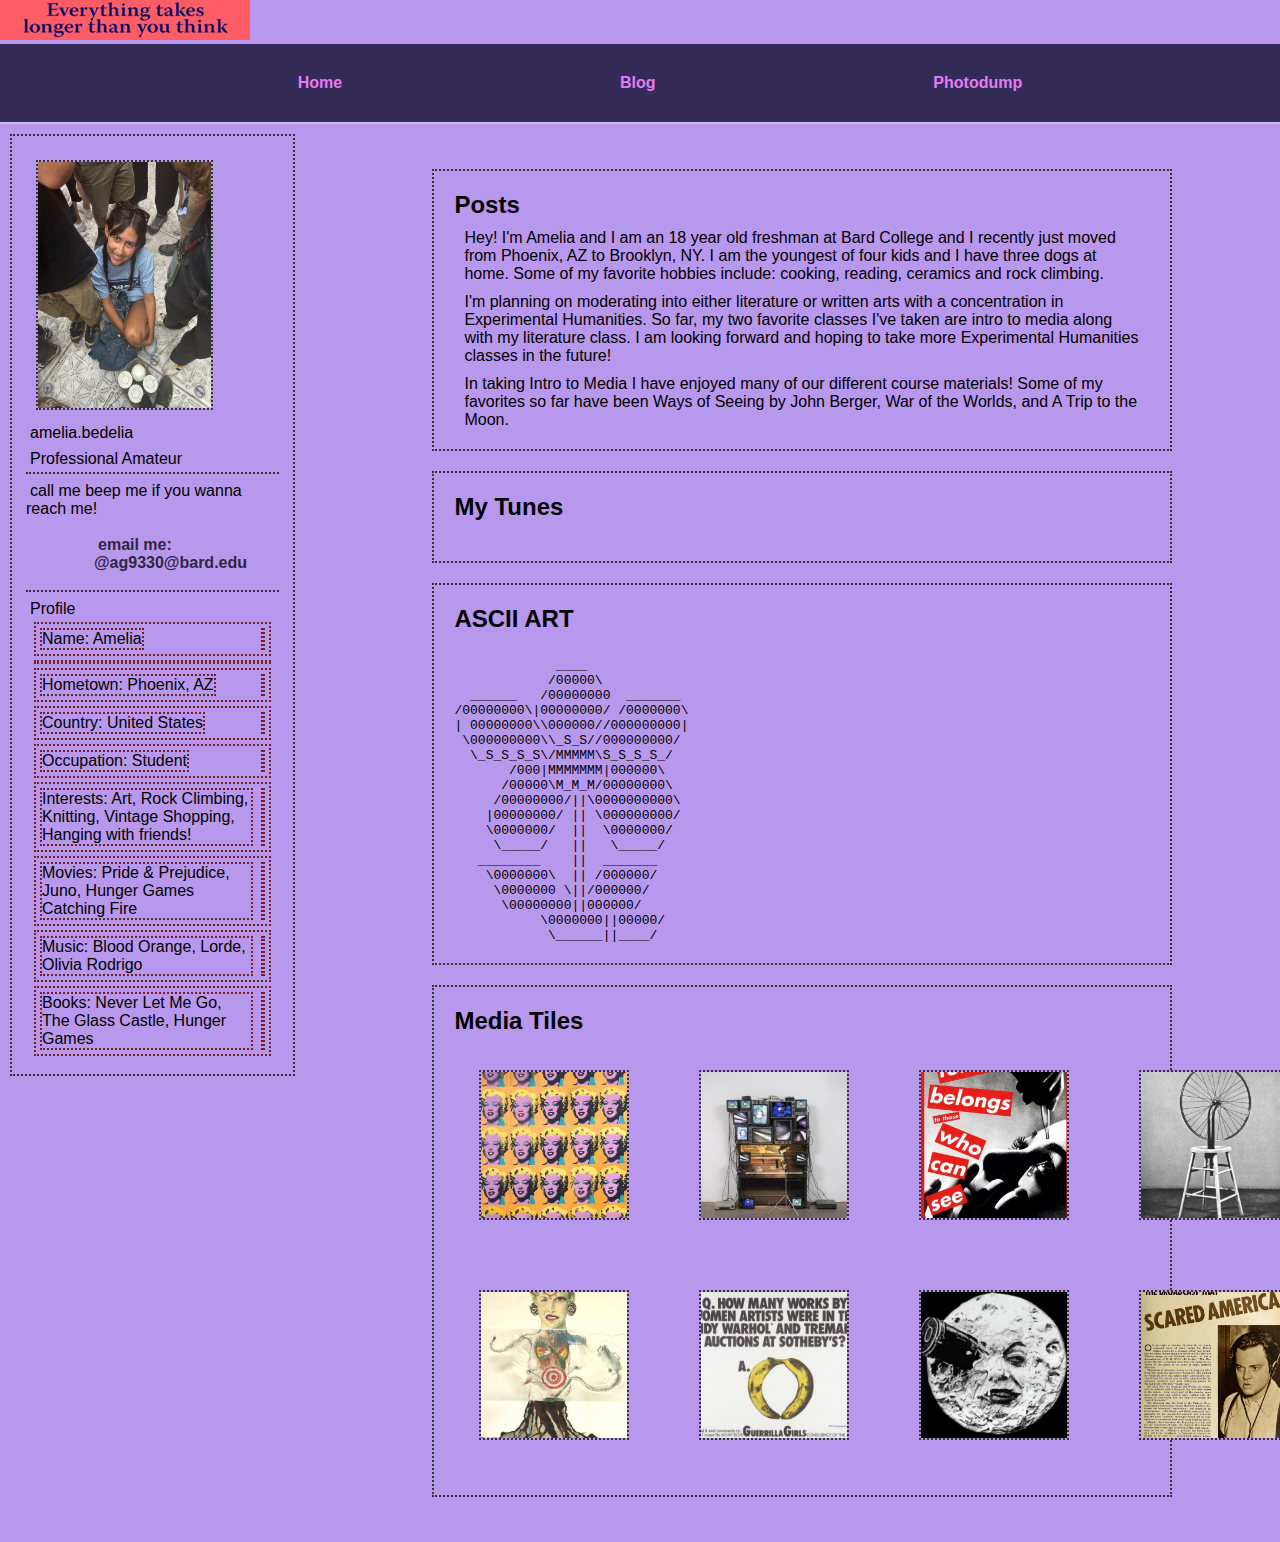
<file: index.html>
<!DOCTYPE html>
<html lang="en">
<head>
    <meta charset="UTF-8">
    <meta name="viewport" content="width=device-width, initial-scale=1.0">
    <title>mysite</title>
    <link rel="stylesheet" href="./styles.css">
    <script src="https://open.spotify.com/embed/iframe-api/v1" async></script>
</head>
<body>
    <img src="Assets/everything_takes_longer.png" alt="nav-icon">
    <nav>
        <ul>
            <li class="home"><a href="./index.html">Home</a></li>
            <li class="blogs"><a href="./blog.html">Blog</a></li>
            <li class="media"><a href="./photodump.html">Photodump</a></li>
        </ul>
    </nav>
    <section class="container">
        <section class="bio-sidebar">
            <section class="bio">
                <img src="Assets/IMG_5103A4A7FE15-1.jpeg" alt="prof pic">
                <span> amelia.bedelia</span>
                <span>Professional Amateur</span>
            </section>
            <section class="links">
                <span>call me beep me if you wanna reach me!</span>
                <ul>
                    
                    
                    <li><a href="">email me: @ag9330@bard.edu</a></li>
            
                </ul>
            </section>
            <section class="about-me">
                <span>Profile</span>
                <div class="about-me-text">
                    <div>
                        <span>Name: Amelia </span>
                        <span></span>
                    </div>
                    <div>
    
                    </div>
                    <div>
                        <span>Hometown: Phoenix, AZ </span>
                        <span></span>
                    </div>
                    <div>
                        <span>Country: United States </span>
                        <span></span>
                    </div>
                    <div>
                        <span>Occupation: Student </span>
                        <span></span>
                    </div>
                    <div>
                        <span>Interests: Art, Rock Climbing, Knitting, Vintage Shopping, Hanging with friends! </span>
                        <span></span>
                    </div>
                    <div>
                        <span>Movies: Pride & Prejudice, Juno, Hunger Games Catching Fire</span>
                        <span></span>
                    </div>
                    <div>
                        <span>Music: Blood Orange, Lorde, Olivia Rodrigo </span>
                        <span></span>
                    </div>
                    <div>
                        <span>Books: Never Let Me Go, The Glass Castle, Hunger Games </span>
                        <span></span>
                    </div>
                </div>
            </section>
        </section>
        <main class="main-section">
            <section class="About Me Posts">
                <h2>Posts</h2>
                <div id="post1">
                    <p> Hey! I'm Amelia and I am an 18 year old freshman at Bard College and I recently just moved from Phoenix, AZ to Brooklyn, NY. I am the youngest of four kids and I have three dogs at home. Some of my favorite hobbies include: cooking, reading, ceramics and rock climbing.  </span>
                        </p>
                </div>
                <div id="post2">
                    <p>I'm planning on moderating into either literature or written arts with a concentration in Experimental Humanities. So far, my two favorite classes I've taken are intro to media along with my literature class. I am looking forward and hoping to take more Experimental Humanities classes in the future! </p>
                </div>
                <div id="post3">
                    <p>In taking Intro to Media I have enjoyed many of our different course materials! Some of my favorites so far have been Ways of Seeing by John Berger, War of the Worlds, and A Trip to the Moon.  </p>
                </div>
            </section>
            <section class="music">
                <h2>My Tunes</h2>
                <div id="embed-iframe"></div>
            </section>
            <section class="Art">
                <h2>ASCII ART</h2>
              <pre>      
             ____                                                        
            /00000\
  ______   /00000000  _______
/00000000\|00000000/ /0000000\
| 00000000\\000000//000000000|
 \000000000\\_S_S//000000000/
  \_S_S_S_S\/MMMMM\S_S_S_S_/
       /000|MMMMMMM|000000\
      /00000\M_M_M/00000000\
     /00000000/||\0000000000\
    |00000000/ || \000000000/
    \0000000/  ||  \0000000/
     \_____/   ||   \_____/
   ________    ||  _______
    \0000000\  || /000000/
     \0000000 \||/000000/        
      \00000000||000000/
	   \0000000||00000/	
	    \______||____/
</pre>
            </section>
            
            <section class="friends">
                <h2>Media Tiles</h2>
                <div>
                    <img src="Assets/IMG_3955.jpg" alt="provide alt-text here">
                    <name></name>
                </div>
                <div>
                    <img src="Assets/IMG_3956.jpg" alt="provide alt-text here">
                    <name></name>
                </div>
                <div>
                    <img src="Assets/IMG_3957.jpg" alt="provide alt-text here">
                    <name></name>
                </div>
                <div>
                    <img src="Assets/IMG_3958.jpg" alt="provide alt-text here">
                    <name></name>
                </div>
                <div>
                    <img src="Assets/IMG_3959.jpg" alt="provide alt-text here">
                    <name></name>
                </div>
                <div>
                    <img src="Assets/IMG_3960.jpg" alt="provide alt-text here">
                    <name></name>
                
                </div>
                <div>
                    <img src="Assets/IMG_3961.jpg" alt="provide alt-text here">
                    <name></name>
                </div>
                <div>
                    <img src="Assets/IMG_3963.jpg" alt="provide alt-text here">
                    <name></name>
                </div>
            </section>
        </main>
    </section>
    <script>
        window.onSpotifyIframeApiReady = (IFrameAPI) => {
        const element = document.getElementById('embed-iframe');
        const options = {
            width: '100%',
            height: '200',
            uri: 'https://open.spotify.com/playlist/61hsNhY3nC2lajCTwXxIIk'
            };
        const callback = (EmbedController) => {};
        IFrameAPI.createController(element, options, callback);
        };
    </script>
</body>
</html>
</file>
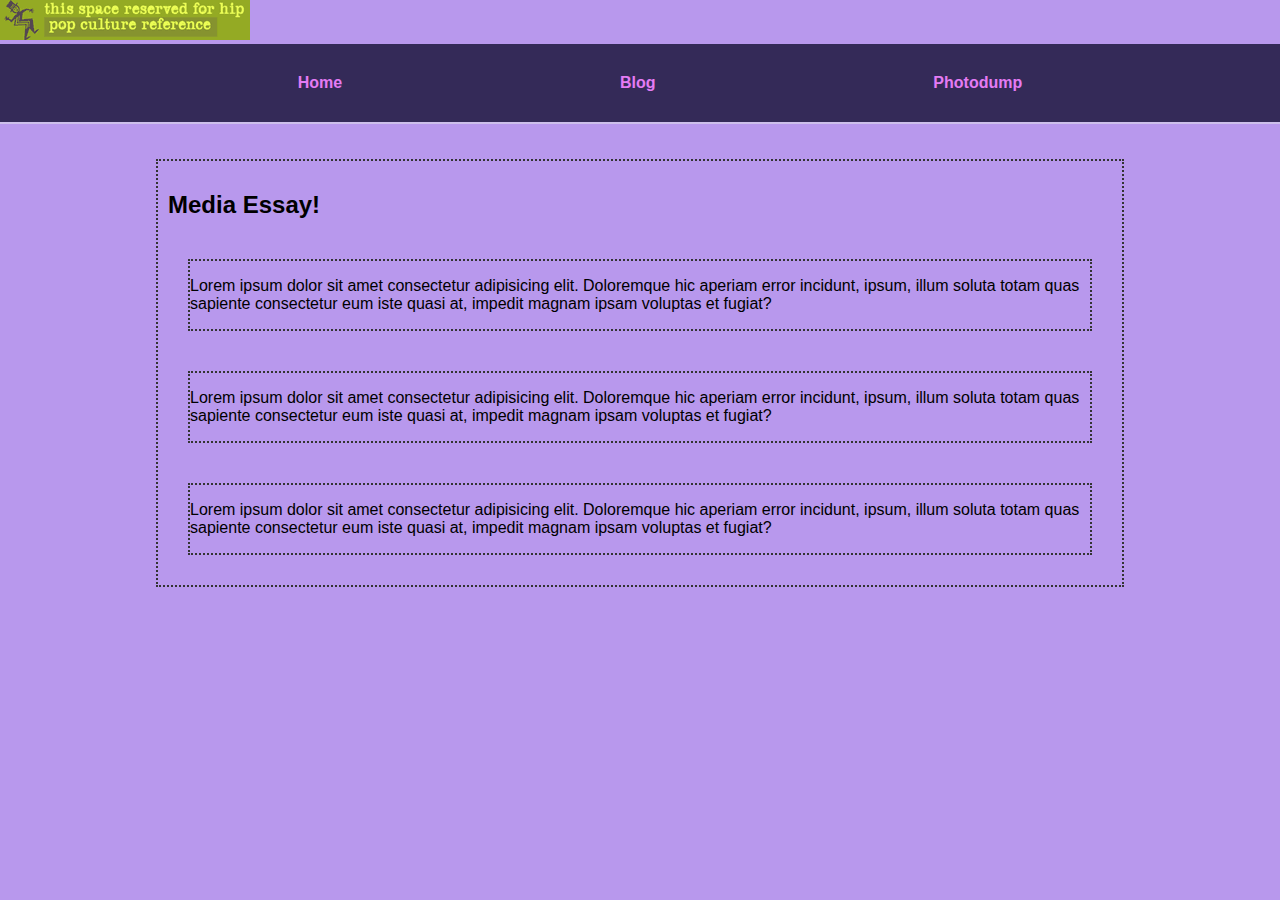
<file: blog.html>
<!DOCTYPE html>
<html lang="en">
<head>
    <meta charset="UTF-8">
    <meta name="viewport" content="width=device-width, initial-scale=1.0">
    <link rel="stylesheet" href="./styles.css">
    <title>Amelia</title>
</head>
<body>
    <img src="Assets/pop_culture_ref.gif" alt="nav-icon">
    <nav>
        <ul>
            <li class="home"><a href="./index.html">Home</a></li>
            <li class="blogs"><a href="./blog.html">Blog</a></li>
            <li class="media"><a href="./photodump.html">Photodump</a></li>
        </ul>
    </nav>
    <main class="main-section">
            <section class="posts">
                <h2>Media Essay!</h2>
                <div id="post1">
                    <p>Lorem ipsum dolor sit amet consectetur adipisicing elit. Doloremque hic aperiam error incidunt, ipsum, illum soluta totam quas sapiente consectetur eum iste quasi at, impedit magnam ipsam voluptas et fugiat?</p>
                </div>
                <div id="post2">
                    <p>Lorem ipsum dolor sit amet consectetur adipisicing elit. Doloremque hic aperiam error incidunt, ipsum, illum soluta totam quas sapiente consectetur eum iste quasi at, impedit magnam ipsam voluptas et fugiat?</p>
                </div>
                <div id="post3">
                    <p>Lorem ipsum dolor sit amet consectetur adipisicing elit. Doloremque hic aperiam error incidunt, ipsum, illum soluta totam quas sapiente consectetur eum iste quasi at, impedit magnam ipsam voluptas et fugiat?</p>
                </div>
            </section>
    </main>
</body>
</html>
</file>
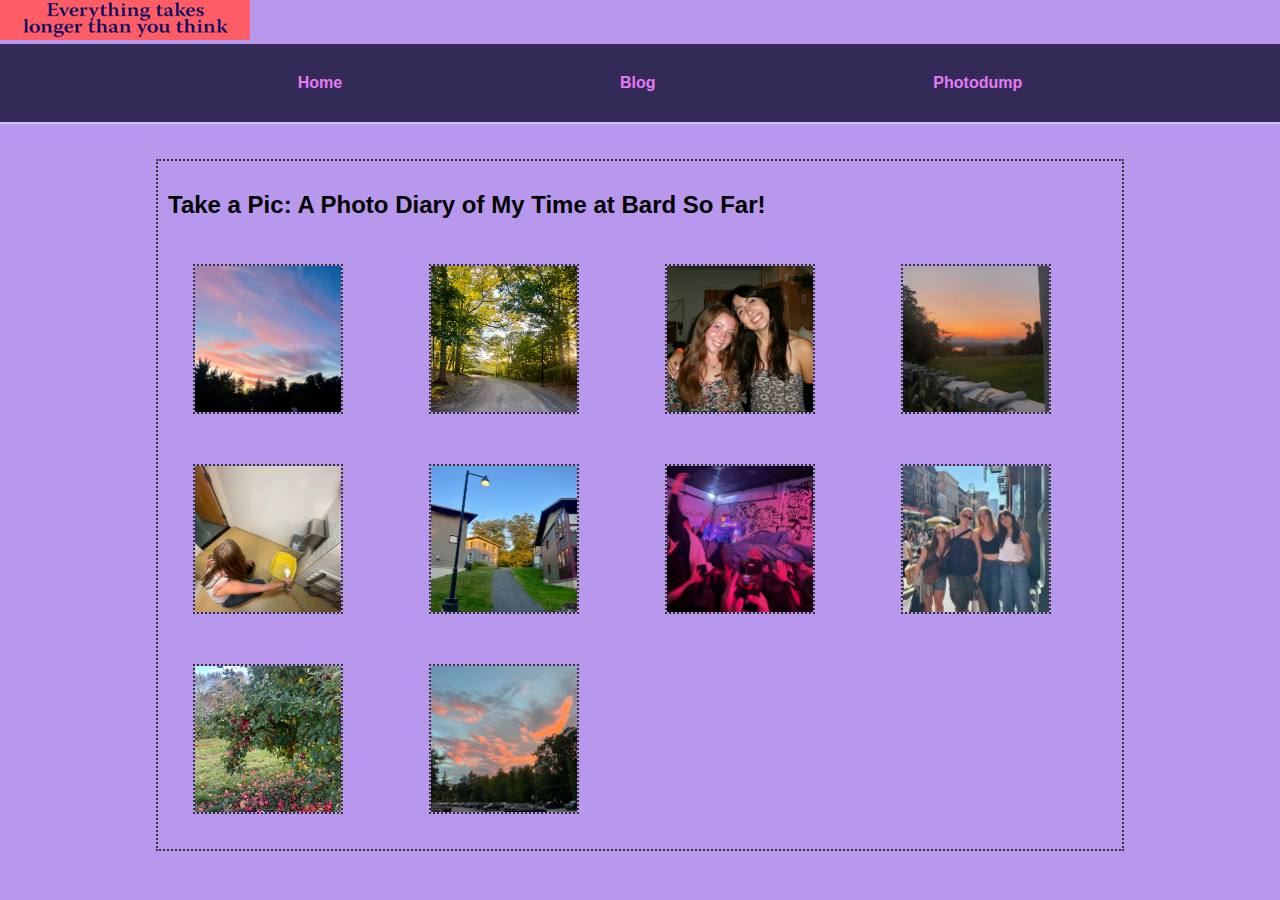
<file: photodump.html>
<!DOCTYPE html>
<html lang="en">
<head>
    <meta charset="UTF-8">
    <meta name="viewport" content="width=device-width, initial-scale=1.0">
    <title>Document</title>
    <link rel="stylesheet" href="./styles.css">
</head>
<body>
    <img src="Assets/everything_takes_longer.png" alt="nav-icon">
    <nav>
        <ul>
            <li class="home"><a href="./index.html">Home</a></li>
            <li class="blogs"><a href="./blog.html">Blog</a></li>
            <li class="media"><a href="./photodump.html">Photodump</a></li>
        </ul>
    </nav>
    <main class="main-section">
                <section class="friends">
                <h2>Take a Pic: A Photo Diary of My Time at Bard So Far!</h2>
                <div>
                    <img src="Assets/IMG_FDEF9D92D1B0-1.jpeg" alt="">
                    <name></name>
                </div>
                <div>
                    <img src="Assets/IMG_7CD0F378454A-1.jpeg" alt="provide alt-text here">
                    <name></name>
                </div>
                <div>
                    <img src="Assets/IMG_FE2C25CC5C2B-1.jpeg" alt="provide alt-text here">
                    <name></name>
                </div>
                <div>
                    <img src="Assets/IMG_F19455E73076-1.jpeg" alt="provide alt-text here">
                    <name></name>
                </div>
                <div>
                    <img src="Assets/IMG_9524C86FB98C-1.jpeg" alt="provide alt-text here">
                    <name></name>
                </div>
                <div>
                    <img src="Assets/IMG_99E351F840BE-1.jpeg" alt="provide alt-text here">
                    <name></name>
                </div>
                <div>
                    <img src="Assets/IMG_B6A2A34A823F-1.jpeg" alt="provide alt-text here">
                    <name></name>
                </div>
                <div>
                    <img src="Assets/IMG_96BEDAD9C370-1.jpeg" alt="provide alt-text here">
                    <name></name>
                </div>
                <div>
                    <img src="Assets/IMG_2BA833A98DAA-1.jpeg" alt="provide alt-text here">
                    <name></name>
                </div>
                <div>
                    <img src="Assets/IMG_42FEB8C164BB-1.jpeg" alt="provide alt-text here">
                    <name></name>
                </div>
            </section>
    </main>
</body>
</html>
</file>
<file: styles.css>
/**************************************************************** 

Styling and Sizing for elements. Do not modify this section

*****************************************************************/

* {
    box-sizing: border-box;
}

/***********************    body structure   ********************/
body {
    font-family: Arial, sans-serif;
    margin: 0;
    padding: 0;
    }


/*********************    nav bar structure   *******************/
.navbar {
    display: flex;
    flex-direction: row;
    justify-content: center;
    align-items: center;
    margin-top: 10px;
    position: relative;
    right: -100px;
}

.navbar img {
    margin: 5px;
}

nav {
    display: flex;
    flex-direction: row;
    justify-content: space-evenly;
    width: 100%;
}

/******************    nav children structure   *****************/

nav img {
    align-self: center;
}

nav ul {
    display:flex;
    width: 100%;
    flex-direction: row;
    justify-content: space-evenly;
}


/********************    container structure   ******************/

.container {
    display: grid;
    grid-template-columns: 1fr 3fr;
}

.container * {
    margin: 10px;
}

/*********************    sidebar structure   *******************/

.bio-sidebar {
    display: flex;
    flex-direction: column;
    padding: 10px;
    height: fit-content;
}

.bio-sidebar * {
    margin: 4px;
}


/***********************    bio structure   *********************/

.bio{
    display: flex;
    flex-direction: column;
}

.bio img {
    width: clamp(100px, 70%, 200px);
    height: 250px;
    margin: 10px;
}

/*********************    aboutme structure   *******************/

.about-me .about-me-text *{
    display: flex;
    flex-direction: row;
    justify-content: space-between;
}

/**********************    main structure   *********************/

.main-section {
    display: flex;
    flex-direction: column;
    align-items: center;
    padding: 25px;
    margin: 10px;
    max-width: ;
}

.main-section section {
    width: 80%;
    padding: 10px;
}
.main-section .posts {
    display: flex;
    flex-direction: column;
    justify-content: center;
}

.main-section .posts div {
    align-self: center;
    margin: 20px;
}

/**********************    music iframe    **********************/
.music {
    display: flex;
    flex-direction: column;
    justify-content: center;
    align-items: center;
}
.music h2 {
    align-self: flex-start;
}


/**********************    pet iframe    ************************/
.pets {
    display: flex;
    flex-direction: row;
    justify-content: center;
    align-items: center;
}

.pets h2 {
    position: relative;
    top: -150px

}

.pets iframe {
    height: 350px;
    width: 350px;
}

/*********************    friends iframe    *********************/

.friends {
    display: grid;
    width: 80%;
    grid-template-columns: repeat(4, 1fr);
    grid-template-rows: 1fr;
    column-gap: 0px;
}
.friends h2 {
    grid-column: 1/ span 4;
    text-align: start;
}

.friends div {
    height: auto;
    width: 80%;
    padding: 1%;
    display: flex;
    flex-direction: column;
    justify-content: center;
    align-items: center;

}

.friends div * {
    flex-basis: auto;
    flex-shrink: 1;
}


.friends div img {
    max-width: 150px;
    max-height: 150px;
    height: inherit;
    width: inherit;
    object-fit: cover;
}

.friends div span {
    max-width: 150px;
    max-height: 150px;
    font-size: 75%;
    overflow-wrap: break-word;
}


/*****************************************************************

Your Playground (Make customizations and changes below)

*****************************************************************/

body {
    background-color: #b898ed; /* Change background color */
}

/************************    navbar   ***************************/

nav {
       background-color: #342a58;
       border-bottom: 2px solid #cdbfeb;
}

nav img {
    border: #69a9d9 dotted 2px;

}

nav ul li a {
    text-decoration: none;
    color: #e47bf4;
    font-weight: bold;
}

/**********************    text styles   ************************/

ul li {
    list-style-type: none;
    padding: 14px 20px;
}

ul li a {
    text-decoration: none;
    color: #2e2743;
    font-weight: bold;
}

/***********************    sidebar styles   ********************/

.bio-sidebar {
    border:#333333 dotted 2px;
}

.bio-sidebar .bio,
.bio-sidebar .links{
    border-bottom: #333333 dotted 2px;
}

/***********************    main styles   ***********************/

.main-section section {
    border: #333333 dotted 2px; 
}

.main-section .posts div {
    border: #333333 dotted 2px;
}


/************************    bio styles   ***********************/

.bio img {
    border:#333333 dotted 2px;
}

/**********************    aboutme styles   *********************/
.about-me .about-me-text *{
    border:#752121 dotted 2px;
}

/*********************    friends     *********************/

.friends img {
    border: #333333 dotted 2px;
}


.friends div {
    width: 200px;
    height: 200px;
}
</file>
